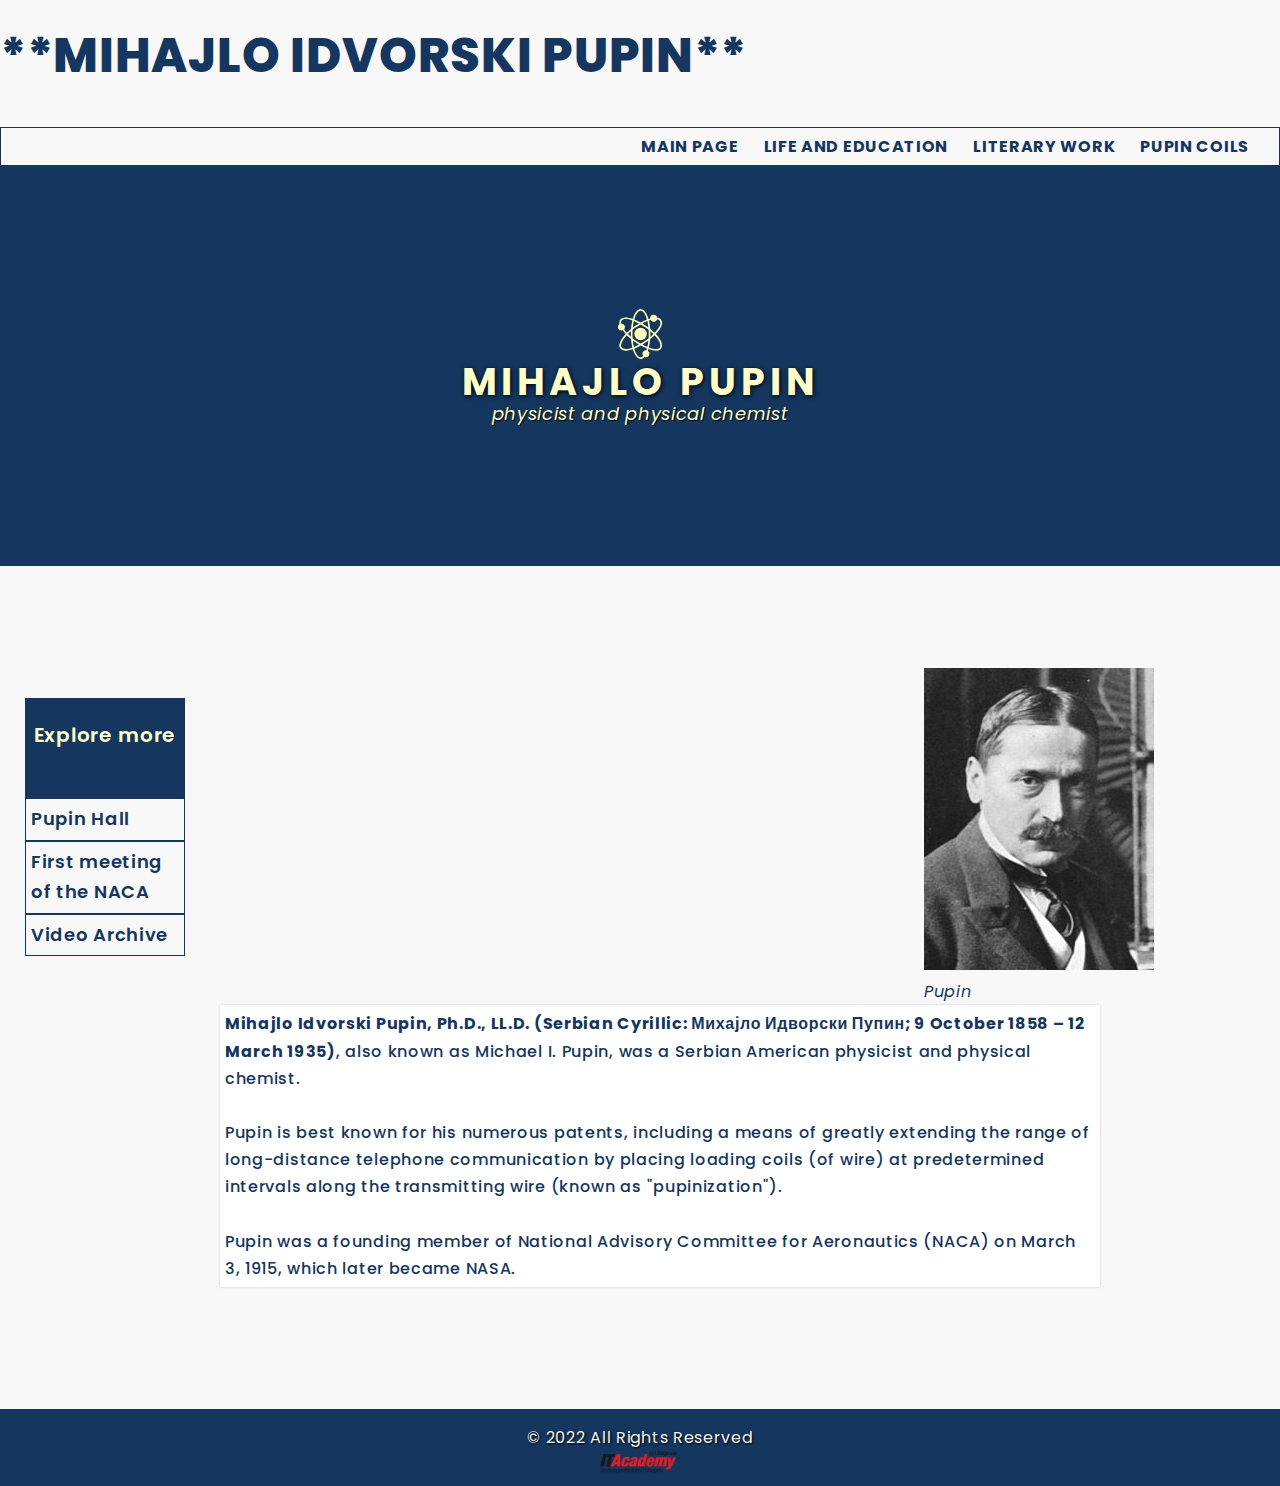
<file: index.html>
<!DOCTYPE html>
<html lang="en">
<head>
  <meta charset="UTF-8">
  <meta http-equiv="X-UA-Compatible" content="IE=edge">
  <meta name="viewport" content="width=device-width, initial-scale=1.0">
  <!-- Google Fonts -->
  <link rel="preconnect" href="https://fonts.googleapis.com"><link rel="preconnect" href="https://fonts.gstatic.com" crossorigin><link href="https://fonts.googleapis.com/css2?family=Poppins:wght@300;400;500;600;700;800&display=swap" rel="stylesheet">
  <title>Pupin Coils</title>
  <link rel="stylesheet" href="css/style.css"/>
</head>
<body>
     <!-- Header -->
    <header>
      <h1 id="website-title">**Mihajlo Idvorski Pupin**</h1>
   </header>
   <br>
  <!-- Navigation -->
  <nav id="main_nav" rol="main"> 
    <div>
      <a href="index.html">Main page</a>
    </div>
    <div>
      <a href="life_education.html">Life and education</a>
    </div>
    <div>
      <a href="literary_work.html">Literary work</a>
    </div>
    <div>
      <a href="pupin_coils.html">Pupin coils</a>
    </div>
  </nav>

  <!-- Banner -->
  <div id="banner">
    <img src="images/atomsai-01.svg" alt="atom" />
    <h1>Mihajlo Pupin</h1>
    <p>physicist and physical chemist</p>
  </div>
  <br><br><br>

  <!-- Main Section -->
<main> 
  <section> 
<article id="main_page" class="container"> 
  <div class="main_image">
    <img src="images/pupin.jpg" alt="Pupin" />
    <div><em>Pupin</em></div>
  </div>
  
<p>
  <strong>Mihajlo Idvorski Pupin, Ph.D., LL.D. (Serbian Cyrillic: Михајло Идворски Пупин; 9 October 1858 – 12 March 1935)</strong>, also known as Michael I. Pupin, was a Serbian American physicist and physical chemist. 
<br><br>
Pupin is best known for his numerous patents, including a means of greatly extending the range of long-distance telephone communication by placing loading coils (of wire) at predetermined intervals along the transmitting wire (known as "pupinization"). 
<br><br>
Pupin was a founding member of National Advisory Committee for Aeronautics (NACA) on March 3, 1915, which later became NASA.
</p>
</article>
</section>

<!-- Sidebar -->
<aside id="sidebar">
  <div id="sidebar_links">
    <h3 class="section_title">Explore more</h3>
    <a href="https://en.wikipedia.org/wiki/Pupin_Hall" target="_blank">Pupin Hall</a>
    <a href="https://en.wikipedia.org/wiki/Mihajlo_Pupin#/media/File:First_Meeting_of_the_NACA_1915_-_GPN-2000-001571.jpg" target="_blank">First meeting of the NACA</a>
   <a href="https://www.bing.com/videos/search?q=MIHAJLO+IDVORSKI+PUPIN&FORM=VDRESM" target="_blank">Video Archive</a>
  </div>
</aside>
  </main>
  <br><br><br>

 <!-- Footer Section -->
 <footer>
  <div id="footer_container">
  <p style="text-align:center;">© 2022 All Rights Reserved<br>
    <a href="https://www.it-akademija.com/" target="_blank">
    <img src="./images/logo.png" style="width: 80px"  alt="logo"/>
  </a>
  </p>
  </div>
</footer>
</body>
</html>
</file>
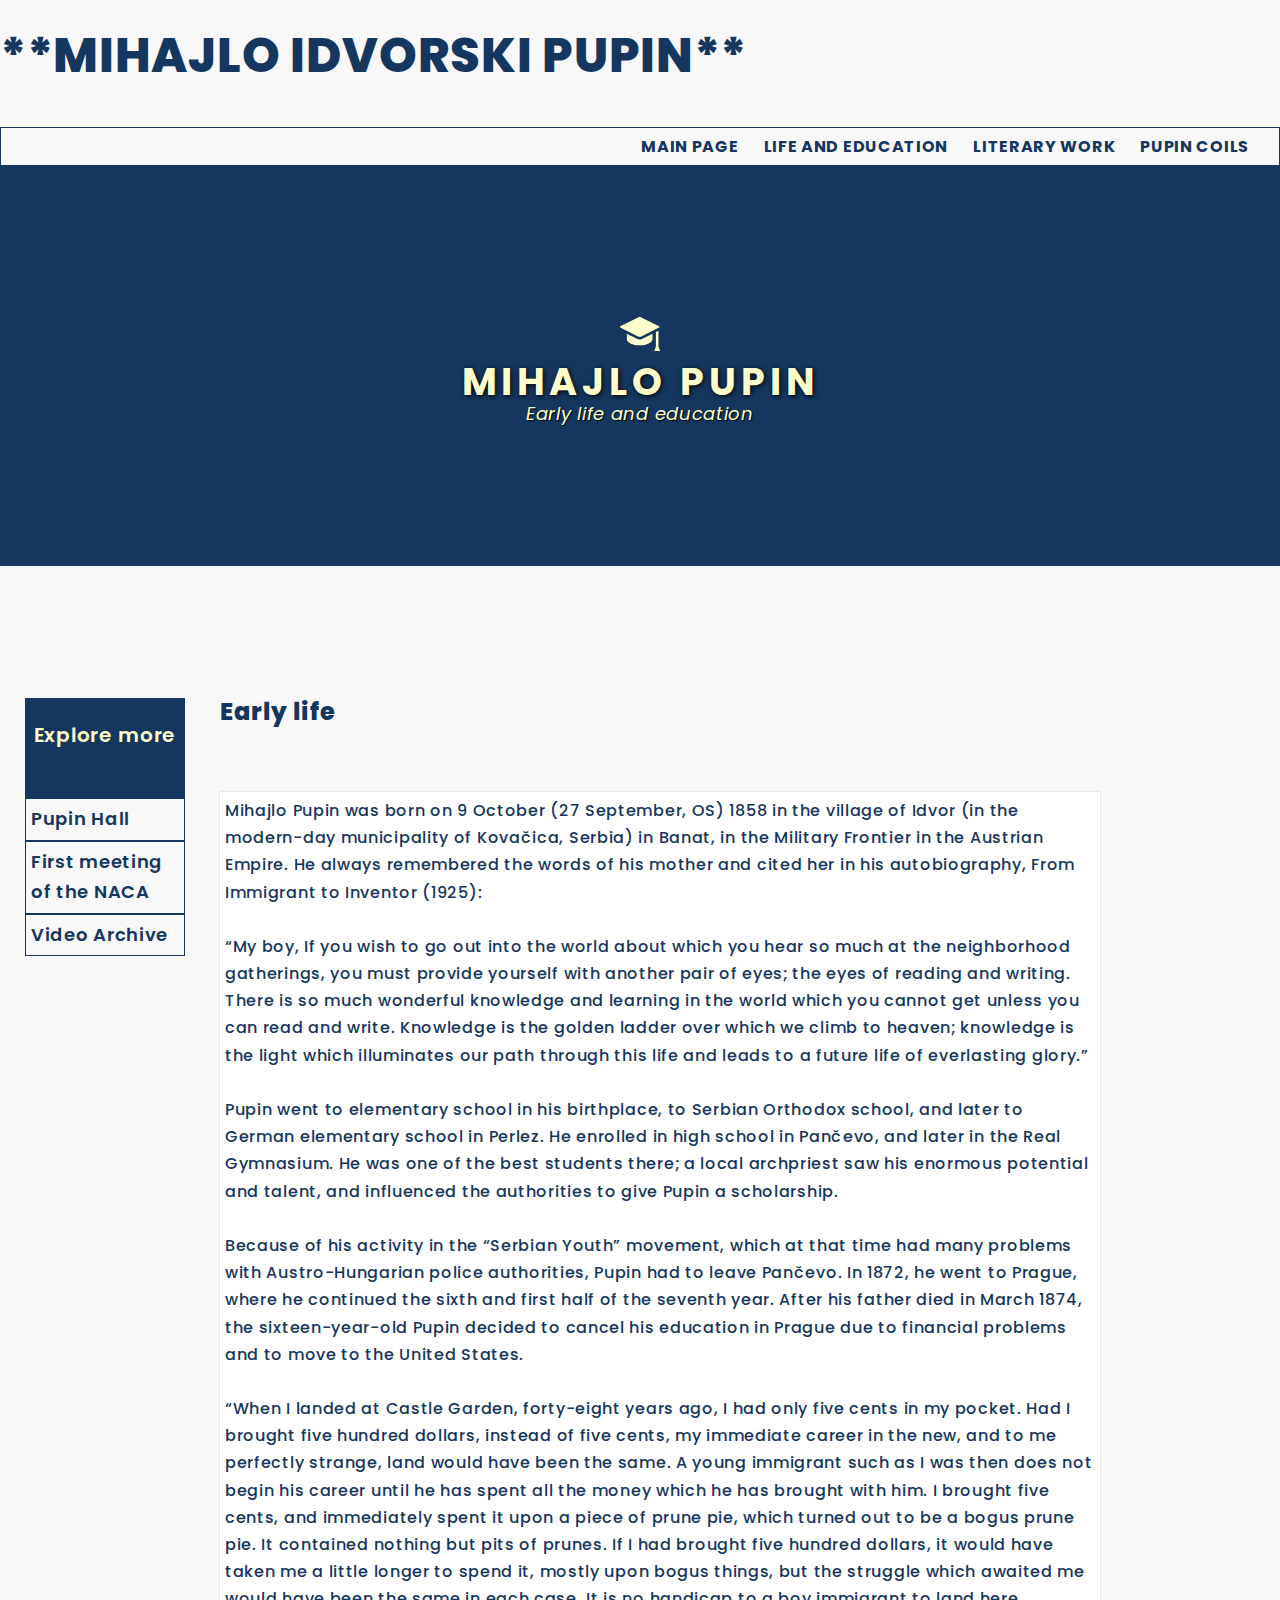
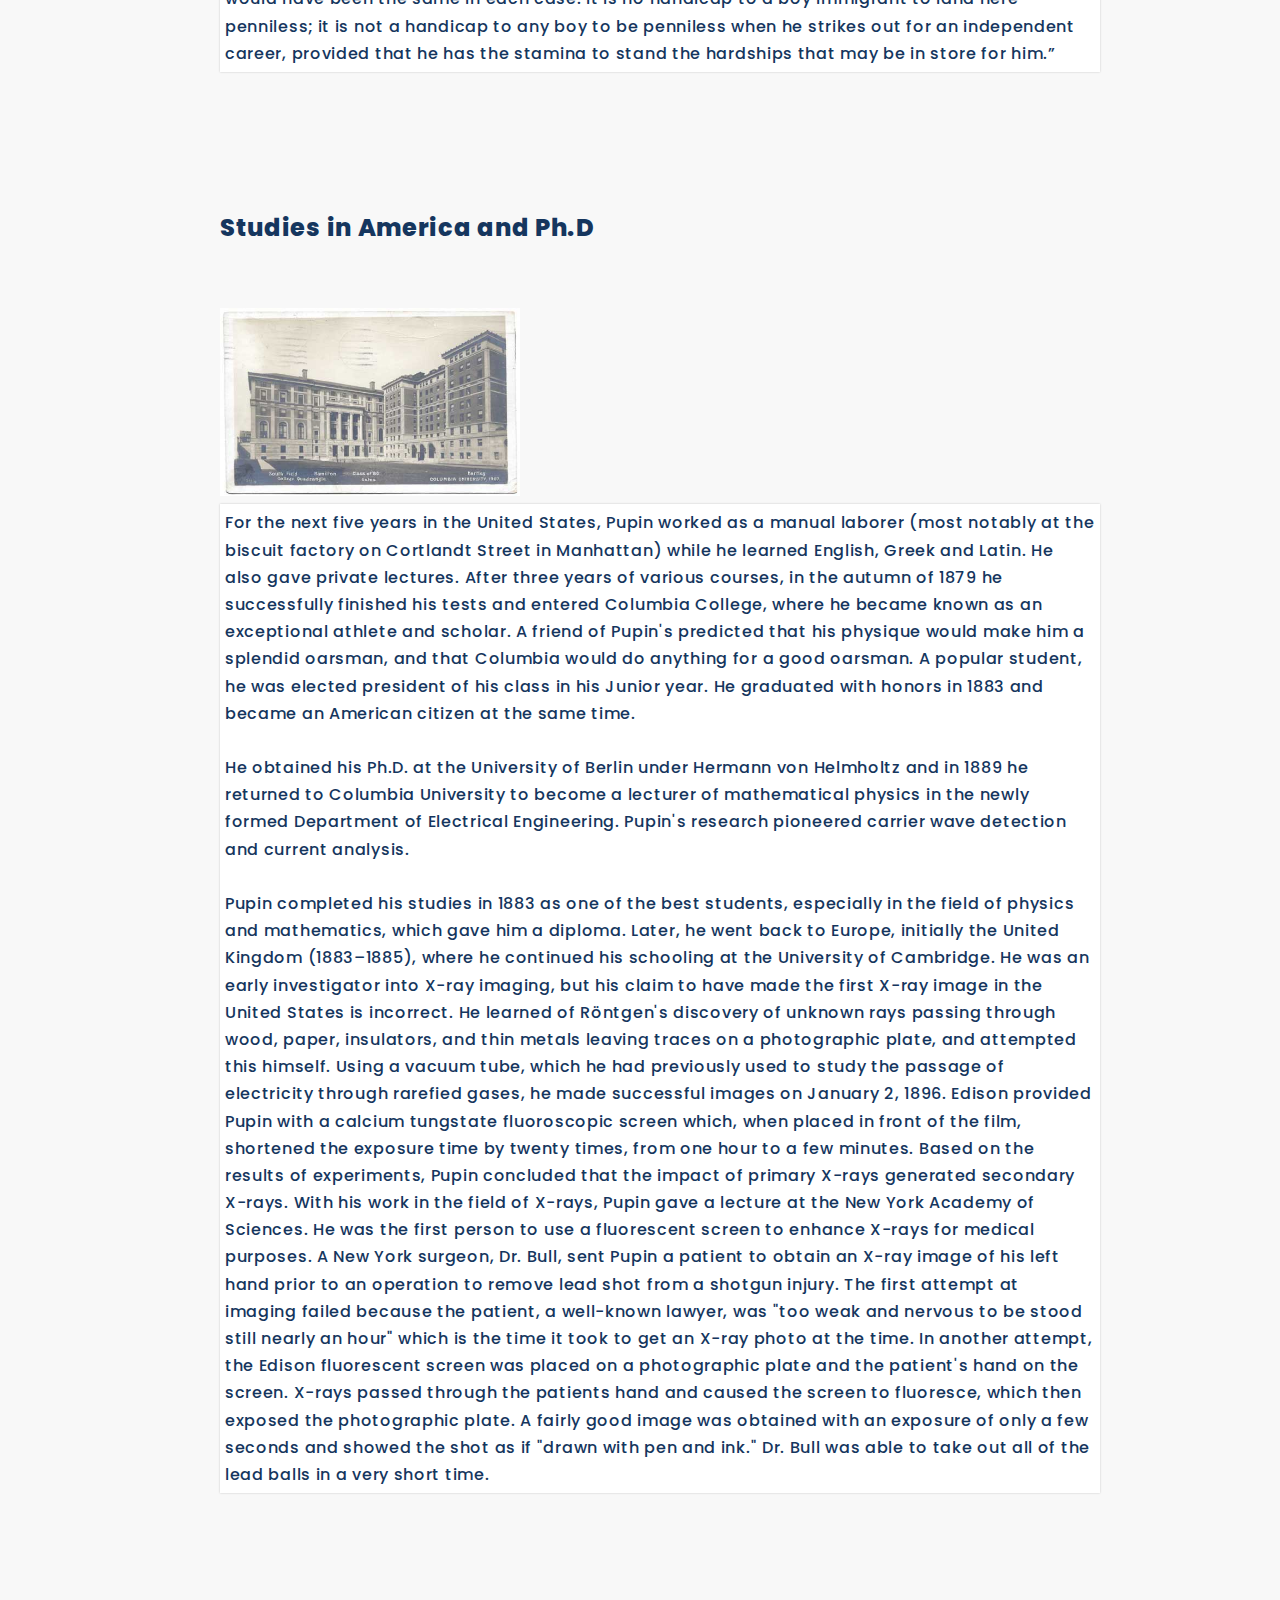
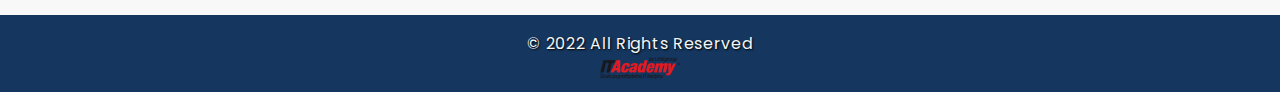
<file: life_education.html>
<!DOCTYPE html>
<html lang="en">
<head>
  <meta charset="UTF-8">
  <meta http-equiv="X-UA-Compatible" content="IE=edge">
  <meta name="viewport" content="width=device-width, initial-scale=1.0">
  <!-- Google Fonts -->
  <link rel="preconnect" href="https://fonts.googleapis.com"><link rel="preconnect" href="https://fonts.gstatic.com" crossorigin><link href="https://fonts.googleapis.com/css2?family=Poppins:wght@300;400;600;700;800&display=swap" rel="stylesheet">
  <title>Life and Education</title>
  <link rel="stylesheet" href="css/style.css"/>
</head>
<body>
  <header>
    <h1 id="website-title">**Mihajlo Idvorski Pupin**</h1>
 </header>
 <br>

 <!-- Navigation -->
<nav id="main_nav" rol="main"> 
  <div>
    <a href="index.html">Main page</a>
  </div>
  <div>
    <a href="life_education.html">Life and education</a>
  </div>
  <div>
    <a href="literary_work.html">Literary work</a>
  </div>
  <div>
    <a href="pupin_coils.html">Pupin coils</a>
  </div>
</nav>

<!-- Banner -->
<div id="banner">
  <img src="images/graduation-university.svg" alt="Banner" width="100%" />
  <h1>Mihajlo Pupin</h1>
  <p>Early life and education</p>
</div>
<br><br><br>

<!-- Main Section -->
<main> 
  <section>
  <article id="main_page"> 
    <h3 class="section_title">Early life</h3>
  <p>
Mihajlo Pupin was born on 9 October (27 September, OS) 1858 in the village of Idvor (in the modern-day municipality of Kovačica, Serbia) in Banat, in the Military Frontier in the Austrian Empire. He always remembered the words of his mother and cited her in his autobiography, From Immigrant to Inventor (1925):
<br><br>
“My boy, If you wish to go out into the world about which you hear so much at the neighborhood gatherings, you must provide yourself with another pair of eyes; the eyes of reading and writing. There is so much wonderful knowledge and learning in the world which you cannot get unless you can read and write. Knowledge is the golden ladder over which we climb to heaven; knowledge is the light which illuminates our path through this life and leads to a future life of everlasting glory.”
<br><br>
Pupin went to elementary school in his birthplace, to Serbian Orthodox school, and later to German elementary school in Perlez. He enrolled in high school in Pančevo, and later in the Real Gymnasium. He was one of the best students there; a local archpriest saw his enormous potential and talent, and influenced the authorities to give Pupin a scholarship.
<br><br>
Because of his activity in the “Serbian Youth” movement, which at that time had many problems with Austro-Hungarian police authorities, Pupin had to leave Pančevo. In 1872, he went to Prague, where he continued the sixth and first half of the seventh year. After his father died in March 1874, the sixteen-year-old Pupin decided to cancel his education in Prague due to financial problems and to move to the United States.
<br><br>
“When I landed at Castle Garden, forty-eight years ago, I had only five cents in my pocket. Had I brought five hundred dollars, instead of five cents, my immediate career in the new, and to me perfectly strange, land would have been the same. A young immigrant such as I was then does not begin his career until he has spent all the money which he has brought with him. I brought five cents, and immediately spent it upon a piece of prune pie, which turned out to be a bogus prune pie. It contained nothing but pits of prunes. If I had brought five hundred dollars, it would have taken me a little longer to spend it, mostly upon bogus things, but the struggle which awaited me would have been the same in each case. It is no handicap to a boy immigrant to land here penniless; it is not a handicap to any boy to be penniless when he strikes out for an independent career, provided that he has the stamina to stand the hardships that may be in store for him.”
  </p>
</article>
<br><br><br>

<article id="main_page"> 
<h3 class="section_title">Studies in America and Ph.D</h3>
<img src="images/university.jpg" alt="University" width="300" />
<p>
  For the next five years in the United States, Pupin worked as a manual laborer (most notably at the biscuit factory on Cortlandt Street in Manhattan) while he learned English, Greek and Latin. He also gave private lectures. After three years of various courses, in the autumn of 1879 he successfully finished his tests and entered Columbia College, where he became known as an exceptional athlete and scholar. A friend of Pupin's predicted that his physique would make him a splendid oarsman, and that Columbia would do anything for a good oarsman. A popular student, he was elected president of his class in his Junior year. He graduated with honors in 1883 and became an American citizen at the same time.
<br><br>
He obtained his Ph.D. at the University of Berlin under Hermann von Helmholtz and in 1889 he returned to Columbia University to become a lecturer of mathematical physics in the newly formed Department of Electrical Engineering. Pupin's research pioneered carrier wave detection and current analysis.
<br><br>
Pupin completed his studies in 1883 as one of the best students, especially in the field of physics and mathematics, which gave him a diploma. Later, he went back to Europe, initially the United Kingdom (1883–1885), where he continued his schooling at the University of Cambridge. He was an early investigator into X-ray imaging, but his claim to have made the first X-ray image in the United States is incorrect. He learned of Röntgen's discovery of unknown rays passing through wood, paper, insulators, and thin metals leaving traces on a photographic plate, and attempted this himself. Using a vacuum tube, which he had previously used to study the passage of electricity through rarefied gases, he made successful images on January 2, 1896. Edison provided Pupin with a calcium tungstate fluoroscopic screen which, when placed in front of the film, shortened the exposure time by twenty times, from one hour to a few minutes. Based on the results of experiments, Pupin concluded that the impact of primary X-rays generated secondary X-rays. With his work in the field of X-rays, Pupin gave a lecture at the New York Academy of Sciences. He was the first person to use a fluorescent screen to enhance X-rays for medical purposes. A New York surgeon, Dr. Bull, sent Pupin a patient to obtain an X-ray image of his left hand prior to an operation to remove lead shot from a shotgun injury. The first attempt at imaging failed because the patient, a well-known lawyer, was "too weak and nervous to be stood still nearly an hour" which is the time it took to get an X-ray photo at the time. In another attempt, the Edison fluorescent screen was placed on a photographic plate and the patient's hand on the screen. X-rays passed through the patients hand and caused the screen to fluoresce, which then exposed the photographic plate. A fairly good image was obtained with an exposure of only a few seconds and showed the shot as if "drawn with pen and ink." Dr. Bull was able to take out all of the lead balls in a very short time.
</p>
</article>
  </section>

  <!-- Sidebar -->
<aside id="sidebar">
  <div id="sidebar_links">
    <h3 class="section_title">Explore more</h3>
    <a href="https://en.wikipedia.org/wiki/Pupin_Hall" target="_blank">Pupin Hall</a>
    <a href="https://en.wikipedia.org/wiki/Mihajlo_Pupin#/media/File:First_Meeting_of_the_NACA_1915_-_GPN-2000-001571.jpg" target="_blank">First meeting of the NACA</a>
   <a href="https://www.bing.com/videos/search?q=MIHAJLO+IDVORSKI+PUPIN&FORM=VDRESM" target="_blank">Video Archive</a>
  </div>
</aside>
</main>
<br><br><br>

 <!-- Footer Section -->
 <footer>
  <div id="footer_container">
  <p style="text-align:center;">© 2022 All Rights Reserved<br>
    <a href="https://www.it-akademija.com/" target="_blank">
    <img src="./images/logo.png" style="width: 80px"  alt="logo"/>
  </a>
  </p>
  </div>
</footer>
</body>
</html>
</file>
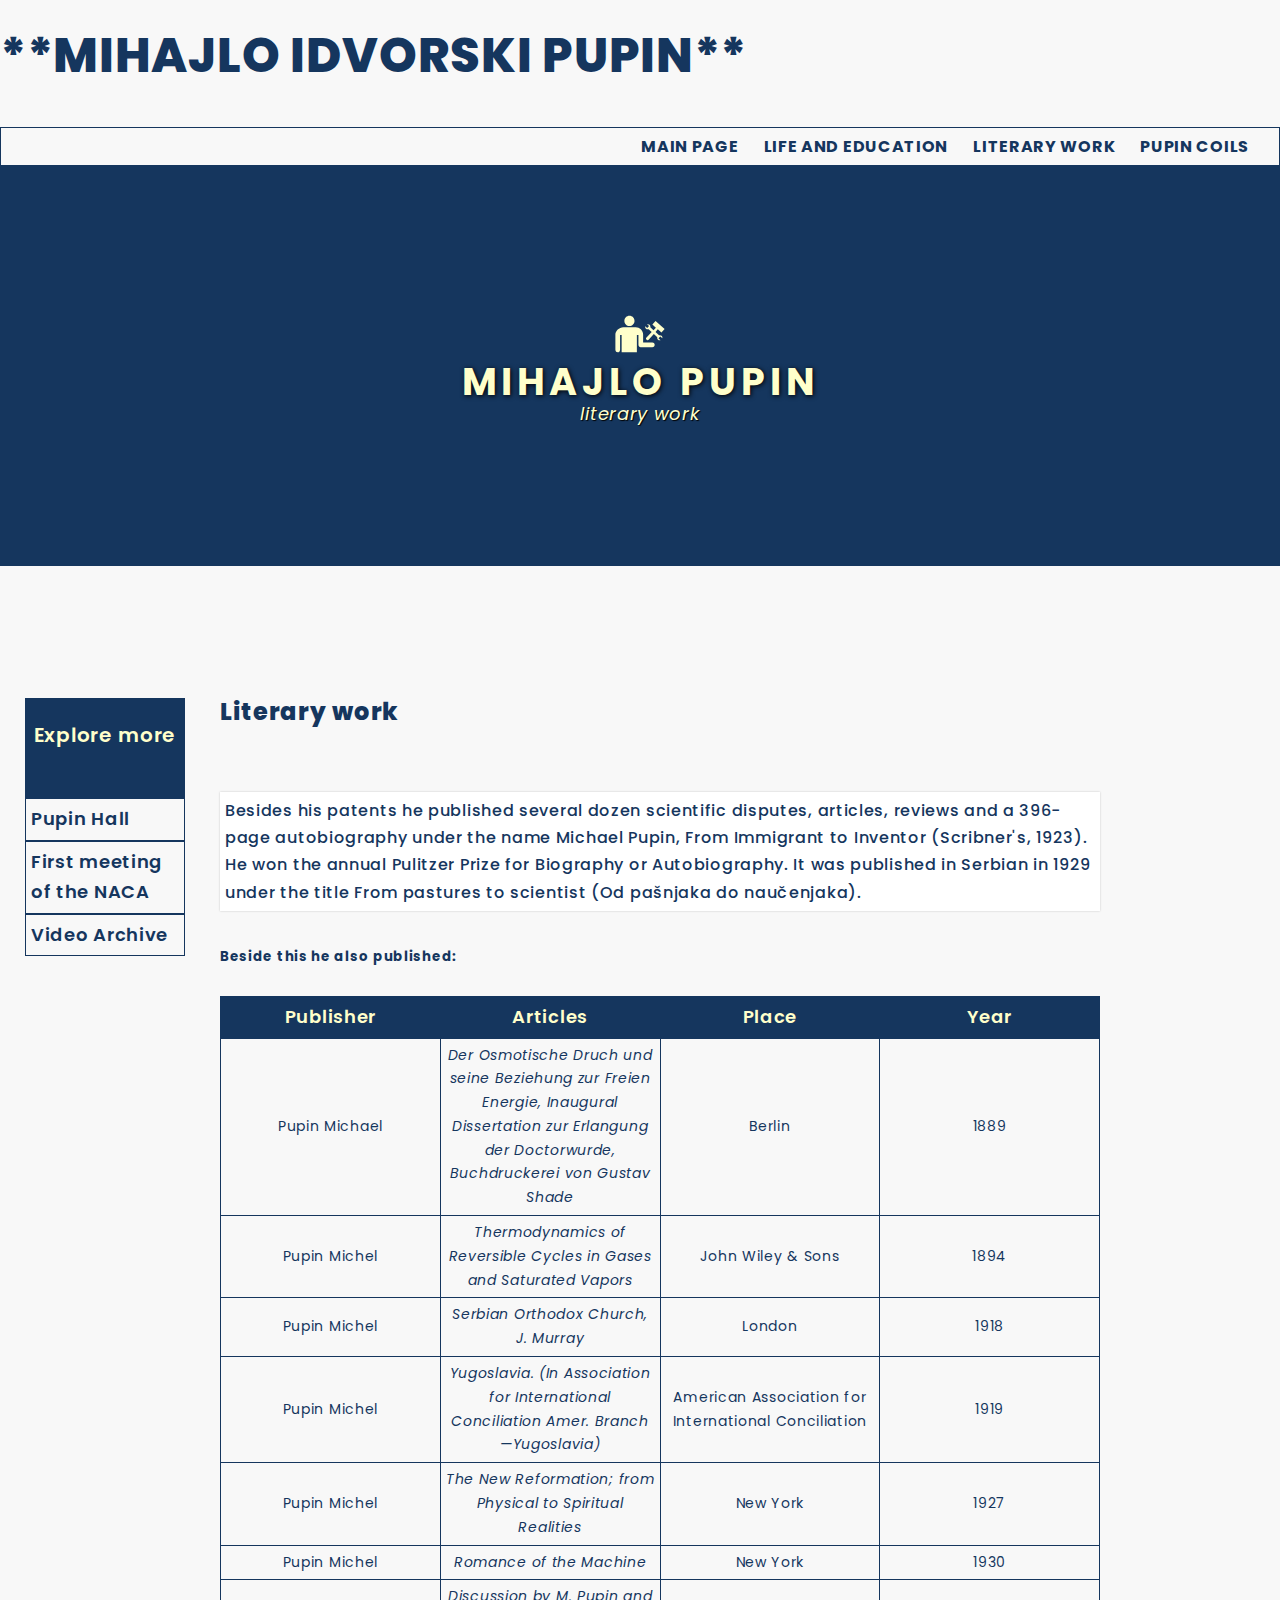
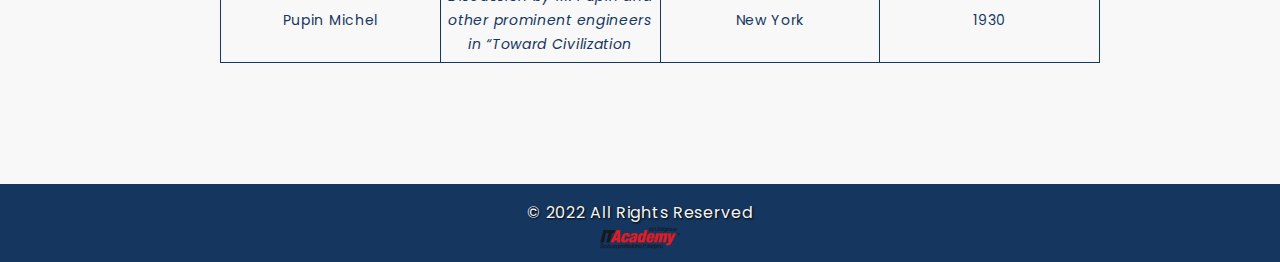
<file: literary_work.html>
<!DOCTYPE html>
<html lang="en">
<head>
  <meta charset="UTF-8">
  <meta http-equiv="X-UA-Compatible" content="IE=edge">
  <meta name="viewport" content="width=device-width, initial-scale=1.0">
    <!-- Google Fonts -->
    <link rel="preconnect" href="https://fonts.googleapis.com"><link rel="preconnect" href="https://fonts.gstatic.com" crossorigin><link href="https://fonts.googleapis.com/css2?family=Poppins:wght@300;400;600;700;800&display=swap" rel="stylesheet">
  <title>Literary Work</title>
  <link rel="stylesheet" href="css/style.css"/>
</head>
<body>
  <!-- Header -->
  <header>
    <h1 id="website-title">**Mihajlo Idvorski Pupin**</h1>
  </header>
  <br>

  <!-- Navigation -->
  <nav id="main_nav" rol="main"> 
    <div>
      <a href="index.html">Main page</a>
    </div>
    <div>
      <a href="life_education.html">Life and education</a>
    </div>
    <div>
      <a href="literary_work.html">Literary work</a>
    </div>
    <div>
      <a href="pupin_coils.html">Pupin coils</a>
    </div>
  </nav>

<!-- Banner -->
  <div id="banner">
    <img src="images/work.svg" alt="banner" />
    <h1>Mihajlo Pupin</h1>
    <p>literary work</p>
  </div>
  <br><br><br>
  
<main> 
  <section id="main_page"> 
  <div class="content">
    <h2 class="section_title">Literary work</h2>
<p>Besides his patents he published several dozen scientific disputes, articles, reviews and a 396-page autobiography under the name Michael Pupin, From Immigrant to Inventor (Scribner's, 1923). He won the annual Pulitzer Prize for Biography or Autobiography. It was published in Serbian in 1929 under the title From pastures to scientist (Od pašnjaka do naučenjaka).</p>
<br><br>
<sub>
  <b>
    Beside this he also published:
  </b>
</sub>
<br><br>
<table id="tbl">
  <tr>
    <th>Publisher</th>
    <th>Articles</th>
    <th>Place</th>
    <th>Year</th>
  </tr>
  <tr>
    <td>Pupin Michael</td>
    <td>
      <em>Der Osmotische Druch und seine Beziehung zur Freien Energie, Inaugural Dissertation zur Erlangung der Doctorwurde, Buchdruckerei von Gustav Shade</em>
    </td>
    
    <td>Berlin</td>
    <td>1889</td>
  </tr>
  <tr>
    <td>Pupin Michel</td>
    <td>
      <em>Thermodynamics of Reversible Cycles in Gases and Saturated Vapors</em>
    </td>
    <td>John Wiley & Sons</td>
    <td>1894</td>
  </tr>
  <tr>
    <td>Pupin Michel</td>
    <td>
      <em>Serbian Orthodox Church, J. Murray</em>
    </td>
    <td>London</td>
    <td>1918</td>
  </tr>
  <tr>
    <td>Pupin Michel</td>
    <td>
      <em>Yugoslavia. (In Association for International Conciliation Amer. Branch —Yugoslavia)</em>
    </td>
    <td>American Association for International Conciliation</td>
    <td>1919</td>
  </tr>
  <tr>
    <td>Pupin Michel</td>
    <td>
      <em>The New Reformation; from Physical to Spiritual Realities</em>
    </td>
    <td>New York</td>
    <td>1927</td>
  </tr>
  <tr>
    <td>Pupin Michel</td>
    <td>
      <em>Romance of the Machine</em>
    </td>
    <td>New York</td>
    <td>1930</td>
  </tr>
  <tr>
    <td>Pupin Michel</td>
    <td>
      <em>Discussion by M. Pupin and other prominent engineers in “Toward Civilization</em>
    </td>
    <td>New York</td>
    <td>1930</td>
  </tr>
</table>
</div>
</section>

<!-- Sidebar -->
<aside id="sidebar">
  <div id="sidebar_links">
    <h3 class="section_title">Explore more</h3>
    <a href="https://en.wikipedia.org/wiki/Pupin_Hall" target="_blank">Pupin Hall</a>
    <a href="https://en.wikipedia.org/wiki/Mihajlo_Pupin#/media/File:First_Meeting_of_the_NACA_1915_-_GPN-2000-001571.jpg" target="_blank">First meeting of the NACA</a>
   <a href="https://www.bing.com/videos/search?q=MIHAJLO+IDVORSKI+PUPIN&FORM=VDRESM" target="_blank">Video Archive</a>
  </div>
</aside>
</main>
<br><br><br>
  <!-- Footer Section -->
  <footer>
    <div id="footer_container">
      
    
    <p style="text-align:center;">© 2022 All Rights Reserved<br>
      <a href="https://www.it-akademija.com/" target="_blank">
      <img src="./images/logo.png" style="width: 80px"  alt="logo"/>
    </a>
    </p>
    </div>
   
  
  </footer>
</body>
</html>
</file>
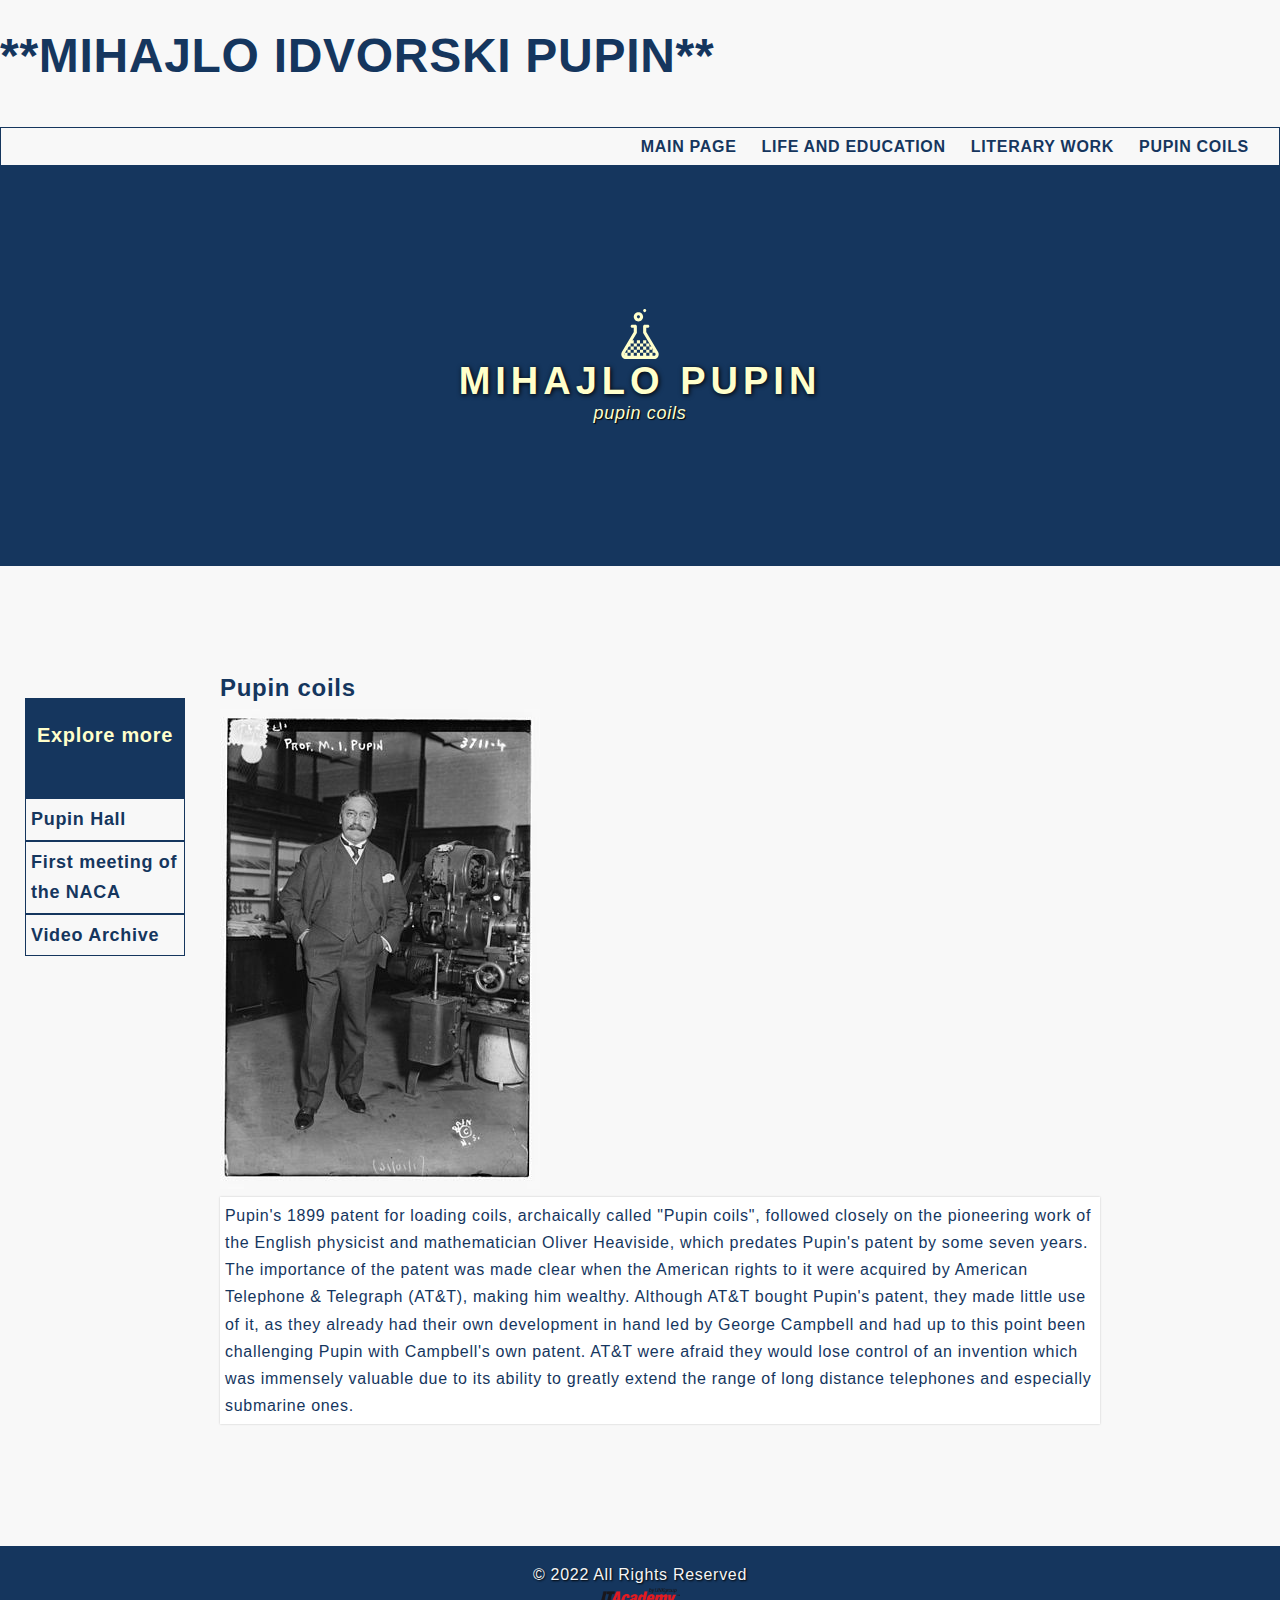
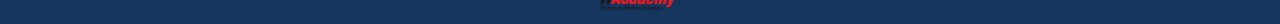
<file: pupin_coils.html>
<!DOCTYPE html>
<html lang="en">
<head>
  <meta charset="UTF-8">
  <meta http-equiv="X-UA-Compatible" content="IE=edge">
  <meta name="viewport" content="width=device-width, initial-scale=1.0">
  <title>Pupin Coils</title>
  <link rel="stylesheet" href="css/style.css"/>

</head>
<body>
  <!-- Header -->
  <header>
    <h1 id="website-title">**Mihajlo Idvorski Pupin**</h1>
 </header>
 <br>

  <!-- Navigation -->
<nav id="main_nav" rol="main"> 
  <div>
    <a href="index.html">Main page</a>
  </div>
  <div>
    <a href="life_education.html">Life and education</a>
  </div>
  <div>
    <a href="literary_work.html">Literary work</a>
  </div>
  <div>
    <a href="pupin_coils.html">Pupin coils</a>
  </div>
</nav>

<!-- Banner -->
<div id="banner">
  <img src="images/experiment2.svg" alt="experiment" />
  <h1>Mihajlo Pupin</h1>
  <p>pupin coils</p>
</div>
<br><br><br>

<!-- Main Section -->
<main> 
  <section> 
<article id="main_page">
<h2>Pupin coils</h2>
<img src="images/pupin-1916.jpg" alt="Pupin coils" style="width:400"/>
<p>
  Pupin's 1899 patent for loading coils, archaically called "Pupin coils", followed closely on the pioneering work of the English physicist and mathematician Oliver Heaviside, which predates Pupin's patent by some seven years. The importance of the patent was made clear when the American rights to it were acquired by American Telephone & Telegraph (AT&T), making him wealthy. Although AT&T bought Pupin's patent, they made little use of it, as they already had their own development in hand led by George Campbell and had up to this point been challenging Pupin with Campbell's own patent. AT&T were afraid they would lose control of an invention which was immensely valuable due to its ability to greatly extend the range of long distance telephones and especially submarine ones.
</p>
</article>
</section>

<!-- Sidebar -->
<aside id="sidebar">
  <div id="sidebar_links">
    <h3 class="section_title">Explore more</h3>
    <a href="https://en.wikipedia.org/wiki/Pupin_Hall" target="_blank">Pupin Hall</a>
    <a href="https://en.wikipedia.org/wiki/Mihajlo_Pupin#/media/File:First_Meeting_of_the_NACA_1915_-_GPN-2000-001571.jpg" target="_blank">First meeting of the NACA</a>
   <a href="https://www.bing.com/videos/search?q=MIHAJLO+IDVORSKI+PUPIN&FORM=VDRESM" target="_blank">Video Archive</a>
  </div>
</aside>
</main>
<br><br><br>

  <!-- Footer Section -->
  <footer>
    <div id="footer_container">
    <p style="text-align:center;">© 2022 All Rights Reserved<br>
      <a href="https://www.it-akademija.com/" target="_blank">
      <img src="./images/logo.png" style="width: 80px"  alt="logo"/>
    </a>
    </p>
    </div>
  </footer>
</body>
</html>
</file>
<file: css/style.css>
/* Resets */
* {
  box-sizing: border-box;
  padding: 0;
  margin: 0;
}

body {
  display: flex;
  min-height: 100vh;
  font-family: 'Poppins', sans-serif;
  margin: 0;
  flex-direction: column;
  background-color: #f8f8f8ff;
  color: #15365E;
  line-height: 1.7;
  letter-spacing: 0.7px;
}

main {
  display: flex;
  
  flex-basis: 30%;
  flex-grow: 0;
  flex-shrink: 0;
  padding: 5px;
}

main>section {
  flex-basis: 70%;
  flex-grow: 1;
  flex-shrink: 1;
  margin-right: 160px;
  order: 2;
}

main>aside {
  display: block;
  height: 100%;
  width: 200px;
  padding-top: 1px;
  align-items: center;
  
}

/* Navigation */

#main_nav {
  display: flex;
  justify-content: flex-end;
  padding: 5px;
  border: 1px solid #15365E;
}

#main_nav a {
  font-weight: 700;
  font-size: 16px;
  text-transform: uppercase;
  text-decoration: none;
  color: #15365E;
 
}

#main_nav a:hover {
  background-color: #15365E;
  color: #FFFFCB;
  padding: 8px;
  border: 1px solid #15365E;
  
}

#main_nav>div {
  margin-right: 25px;
}

/* Banner */

#banner {
  display: flex;
  background-color: #15365E;
  color: #FFFFCB;
  height: 400px;
  width: 100%;
  flex-direction: column;
  justify-content: center;
  align-items: center;
  line-height: 1.1;
}

#banner img {
  display: flex;
  align-items: center;
  justify-content: center;
  width: 50px;
  height: 50px;
  margin: 0 auto;
}

#banner>h1 {
  font-family: 'Poppins', sans-serif;
  font-size: 38px;
  font-weight: 700;
  text-transform: uppercase;
  text-shadow: 1px 1px 5px #000000;
  line-height: 1.2;
  letter-spacing: 5px;
}

#banner>p {
  font-size: 18px;
  font-weight: 400;
  font-style: italic;
  text-shadow: 1px 1px 1px #000000;
}

/* Sidebar */

#sidebar_links {
  flex-direction: column;
  justify-content: space-between;
  align-items: center;
  height: 100%;
  padding: 20px;
}

#sidebar_links>h3 {
  font-size: 20px;
  font-weight: 600;
  background-color: #15365E;
  color: #FFFFCB;
  align-items: center;
  padding-top: 20px;
 
}

#sidebar a {
  display: flex;
  padding: 5px;
  color: #15365E;
  text-decoration: none;
  font-size: 18px;
  font-weight: 600;
  border: 1px solid #15365E;
}

#sidebar a:hover {
  color: #FFFFCB;
  background-color: #15365E;
}

/* Main Page */

#main_page {
 display: block;
 justify-content: center;
  flex-direction: column;
  text-align: start;
  padding: 15px;
}

#main_page p {
  display: inline-block;
  justify-content: start;
  align-items: start;
  text-align: column;
  padding: 5px;
  font-size: 1em;
  font-weight: 500;
  background-color: #ffffffff;
  color: #15365E;
  box-shadow: 0 0 2px 0 rgba(0,0,0,0.2);
}

#website-title {
  display: flex;
  width: 100%;
  height: 100px;
  padding-top: 15px;
  text-transform: uppercase;
  font-size: 48px;
  font-weight: 800;
  color: #15365E;
  flex-direction: column;
  text-align: start;
}

.section_title {
  display: flex;
  width: 100%;
  height: 100px;
  margin-top: 24px;
  font-size: 24px;
  font-weight: 800;
  color: #15365E;
  flex-direction: column;
}

.main_image {
  display: block;
  margin: 0 auto;
  width: 20%; 
  height: auto;
  float: right;
}

/* Table */

table {
  border-collapse: collapse;
}

th,td {
  
  padding: 5px;
  font-size: 14px;
  font-weight: 400;
  text-align: center;
  border: 1px solid #15365E;
}

th {
  background-color: #15365E;
  color: #FFFFCB;
  font-size: 18px;
  font-weight: 600;
  
}

#tbl {
  display: table;
  margin: 0 auto;
  width: 100%;
  height: auto;
  table-layout: fixed;
}

/* Footer */

footer {
  display: flex;
  flex-direction: column;
  width: 100%;
  margin-top: 20px;
  background-color: #15365E;
  color: #F5F5F5;
  align-items: center;
  padding-top: 10px;
  text-shadow: 1px 1px 2px #000000;
}

#footer_container{
  justify-content: space-around;
  padding: 5px;
}
</file>
